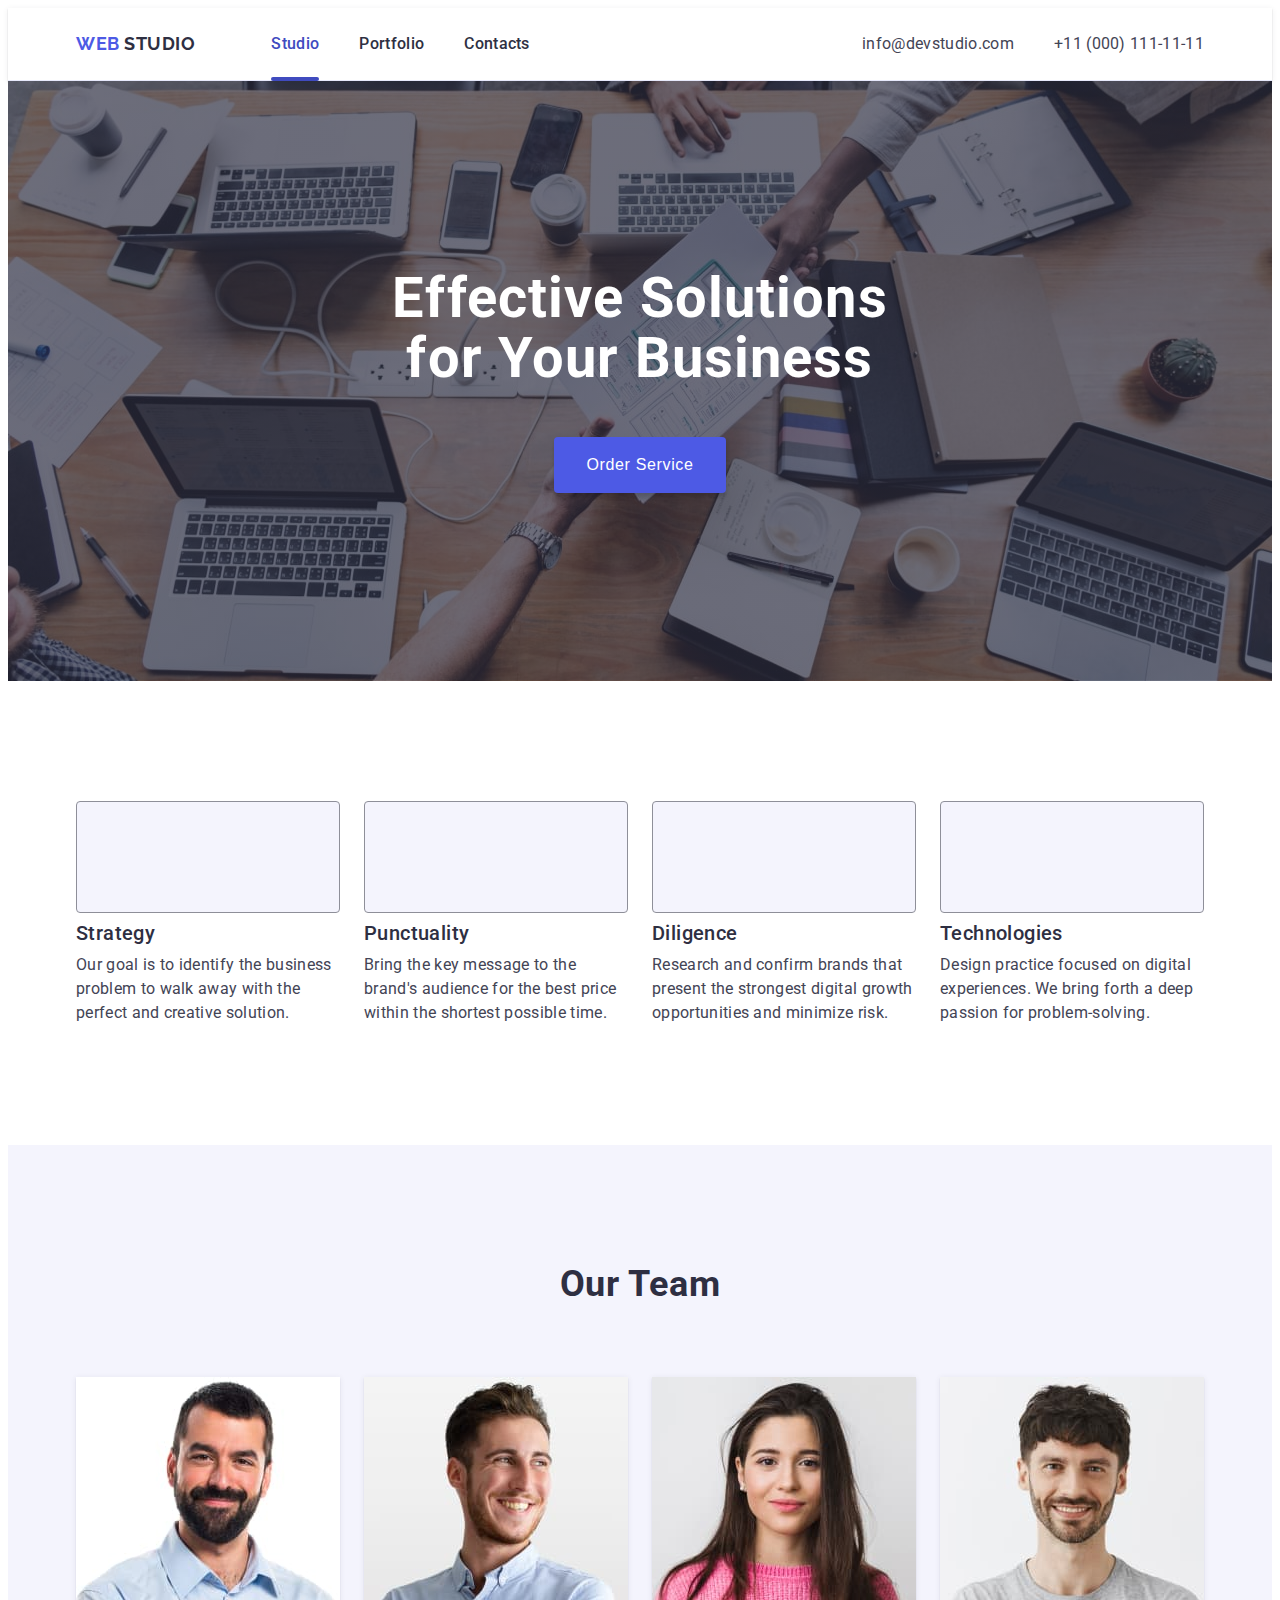
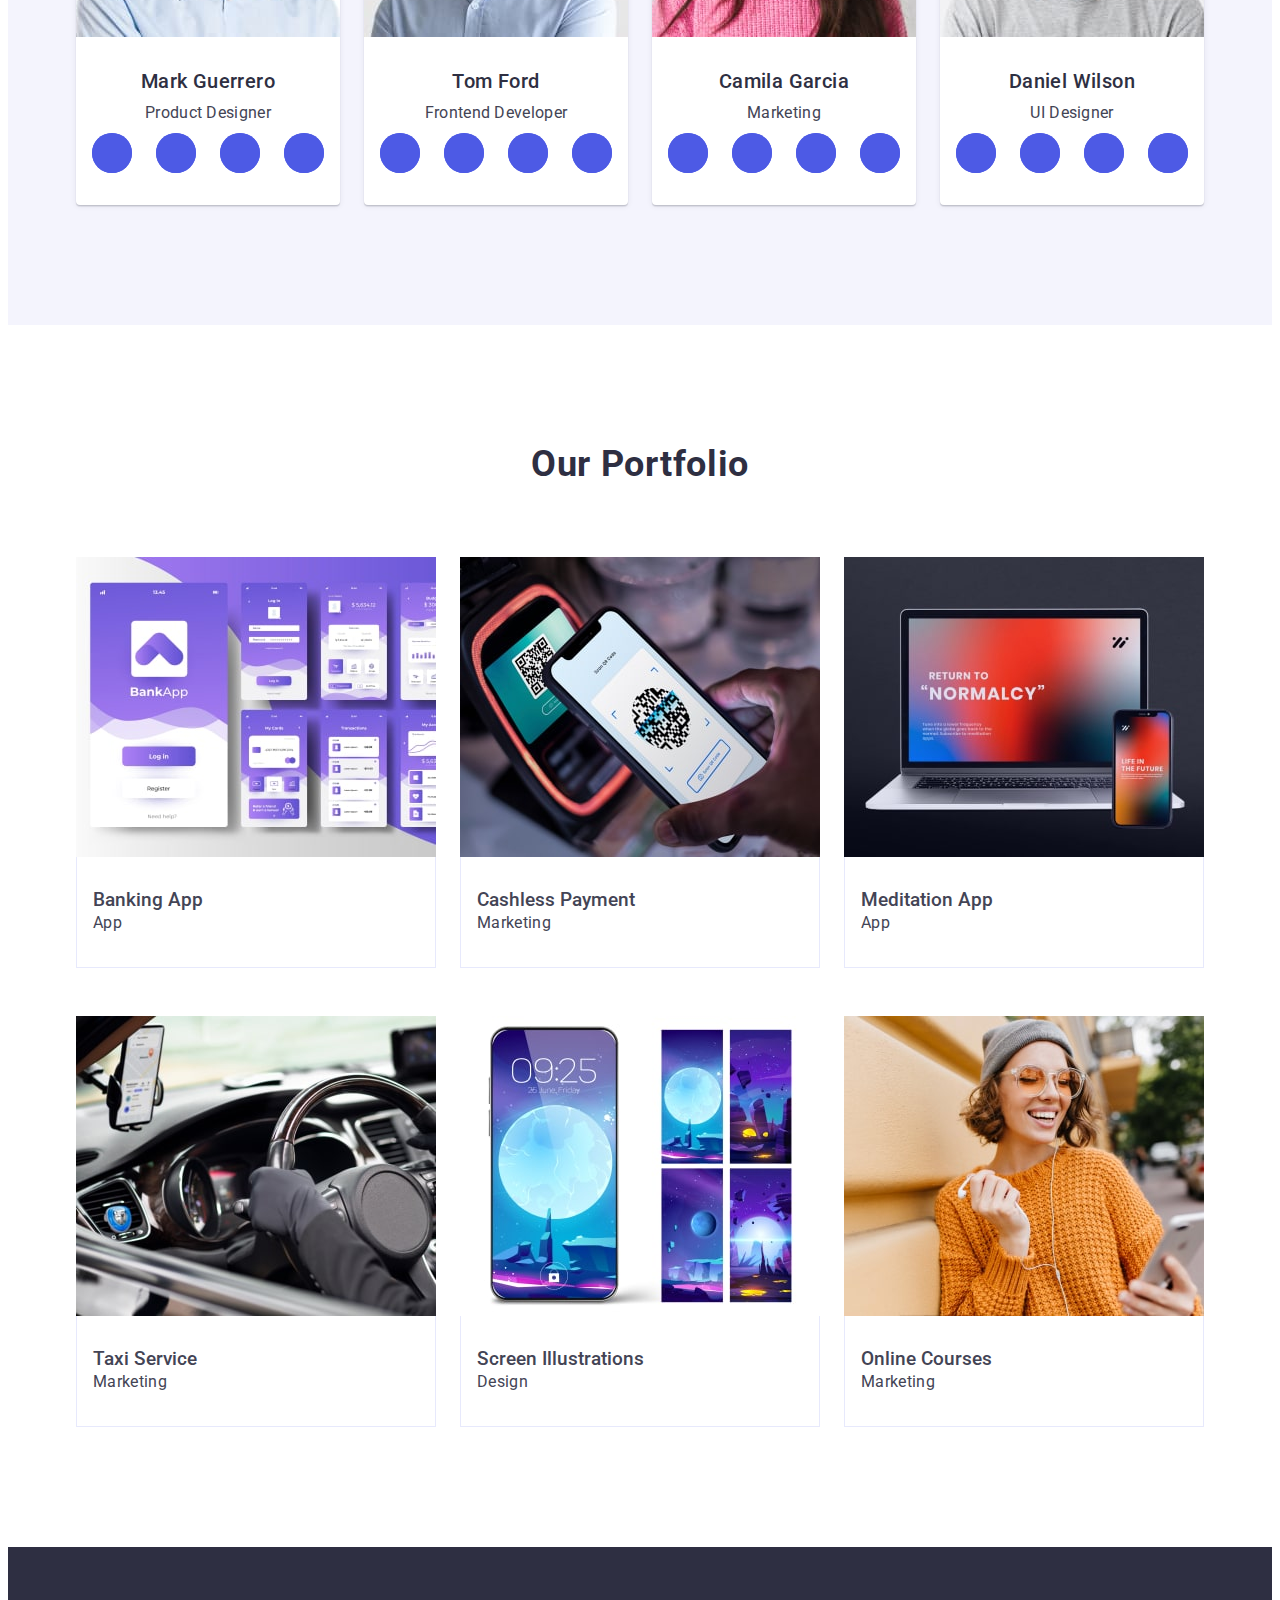
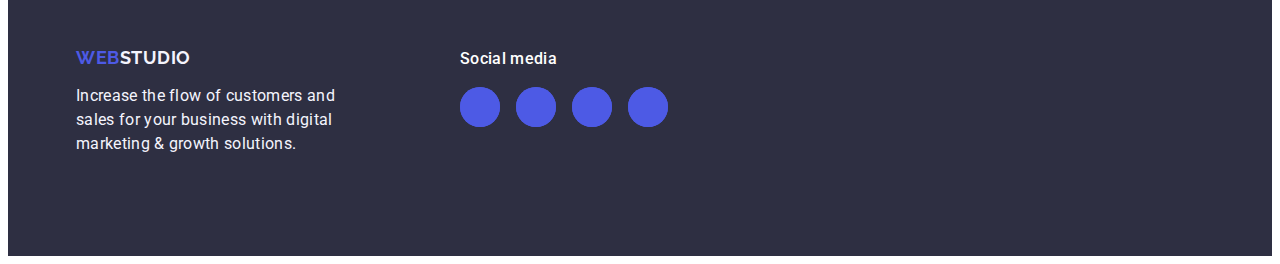
<file: index.html>
<!DOCTYPE html>
<html lang="en">

<head>
    <link rel="preconnect" href="https://fonts.googleapis.com">
    <link rel="preconnect" href="https://fonts.gstatic.com" crossorigin>
    <link href="https://fonts.googleapis.com/css2?family=Raleway:wght@700&family=Roboto:wght@400;500;700&display=swap"
        rel="stylesheet">
    <link rel="stylesheet" href="https://cdnjs.cloudflare.com/ajax/libs/modern-normalize/2.0.0/modern-normalize.min.css"
        integrity="sha512-4xo8blKMVCiXpTaLzQSLSw3KFOVPWhm/TRtuPVc4WG6kUgjH6J03IBuG7JZPkcWMxJ5huwaBpOpnwYElP/m6wg=="
        crossorigin="anonymous" referrerpolicy="no-referrer" />

    <link rel="stylesheet" href="./css/styles.css" />
    <meta charset="UTF-8">
    <meta name="viewport" content="width=device-width, initial-scale=1.0">
    <title>webstudio</title>
</head>
<!-- page start -->

<body>
    <!--header-->
    <header class="header">
        <div class="container header-container">
            <nav class="navigation">
                <a class="web" href="./index.html">Web <span class="web-logo">Studio</span></a>
                <ul class="nav-list">
                    <li class="nav-list-item ">
                        <a href="./index.html" class="nav-item-link studio">Studio</a>
                    </li>
                    <li class="nav-list-item">
                        <a href="" class="nav-item-link">Portfolio</a>
                    </li>
                    <li class="nav-list-item">
                        <a href="" class="nav-item-link">Contacts</a>
                    </li>
                </ul>
            </nav>
            <!--feedback-->
            <address class="address">
                <ul class="address-list">
                    <li class="address-item">
                        <a class="address-link" href="mailto:info@devstudio.com">info@devstudio.com</a>
                    </li>
                    <li class="address-item">
                        <a class="address-link" href="tel:+110001111111">+11 (000) 111-11-11</a>
                    </li>
                </ul>
            </address>
        </div>
    </header>

    <!--main text-->
    <main class="main">
        <section class="effect">
            <div class="container">
                <h1 class="title">Effective Solutions for Your Business</h1>
                <button class="btn" type="button"><span class="btn-text">Order Service</span> </button>
            </div>
        </section>

        <!-----features------->
        <section class="features">
            <div class="container">
                <h2 class="f-main-hidden">features</h2>
                <ul class="f-list">
                    <li class="f-item">
                        <div class="features-images">
                            <svg class="icon" width="64" height="64">
                                <use href="./images/icons.svg#icon-antenna"></use>
                            </svg>
                        </div>
                        <h3 class="f-subtitle">Strategy</h3>
                        <p class="f-text">
                            Our goal is to identify the business
                            problem to walk away with the perfect and creative solution.
                        </p>
                    </li>
                    <li class="f-item">
                        <div class="features-images">
                            <svg class="icon" width="64" height="64">
                                <use href="./images/icons.svg#icon-clock"></use>
                            </svg>
                        </div>
                        <h3 class="f-subtitle">Punctuality</h3>
                        <p class="f-text">
                            Bring the key message to the brand's audience for the best price within the shortest
                            possible
                            time.
                        </p>
                    </li>
                    <li class="f-item">
                        <div class="features-images">
                            <svg class="icon" width="64" height="64">
                                <use href="./images/icons.svg#icon-diagram"></use>
                            </svg>
                        </div>
                        <h3 class="f-subtitle">Diligence</h3>
                        <p class="f-text">
                            Research and confirm brands that present the strongest digital growth opportunities and
                            minimize
                            risk.
                        </p>
                    </li>
                    <li class="f-item">
                        <div class="features-images">
                            <svg class="icon" width="64" height="64">
                                <use href="./images/icons.svg#icon-astronaut"></use>
                            </svg>
                        </div>
                        <h3 class="f-subtitle">Technologies</h3>
                        <p class="f-text">
                            Design practice focused on digital experiences. We bring forth a deep passion for
                            problem-solving.
                        </p>

                    </li>
                </ul>

            </div>

        </section>
        <!-------------------our team------------------->
        <section class="our-team">
            <div class="container">
                <h2 class="t-title">Our Team</h2>
                <ul class="t-list">
                    <li class="t-item">
                        <img src="./images/product-designer.jpg" alt="project designer" width="264" height="260"
                            class="team-image " />
                        <div class="description">
                            <h3 class="team-name">Mark Guerrero</h3>
                            <p class="team-text">Product Designer</p>
                            <ul class="list-link">
                                <li class="list-link-item">
                                    <a href="" class="our-team-link" target="_blank">
                                        <svg class="team-social-media" width="16" height="16">
                                            <use href="./images/icons.svg#icon-instagram">
                                            </use>
                                        </svg>
                                    </a>
                                </li>
                                <li class="list-link-item">
                                    <a href="" class="our-team-link" target="_blank">
                                        <svg class="team-social-media" width="16" height="16">
                                            <use href="./images/icons.svg#icon-twitter">
                                            </use>
                                        </svg>
                                    </a>
                                </li>
                                <li class="list-link-item">
                                    <a href="" class="our-team-link" target="_blank">
                                        <svg class="team-social-media" width="16" height="16">
                                            <use href="./images/icons.svg#icon-facebook"></use>
                                        </svg>
                                    </a>
                                </li>
                                <li class="list-link-item">
                                    <a href="" class="our-team-link" target="_blank">
                                        <svg class="team-social-media" width="16" height="16">
                                            <use href="./images/icons.svg#icon-linkedin"></use>
                                        </svg>
                                    </a>
                                </li>
                            </ul>

                        </div>
                    </li>




                    <li class="t-item">
                        <img src="./images/frontend-developer.jpg" alt="frontend developer" width="264" height="260"
                            class="team-image " />
                        <div class="description">
                            <h3 class="team-name">Tom Ford</h3>
                            <p class="team-text">Frontend Developer</p>
                            <ul class="list-link">
                                <li class="list-link-item">
                                    <a href="" class="our-team-link" target="_blank">
                                        <svg class="team-social-media" width="16" height="16">
                                            <use href="./images/icons.svg#icon-instagram">
                                            </use>
                                        </svg>
                                    </a>
                                </li>
                                <li class="list-link-item">
                                    <a href="" class="our-team-link" target="_blank">
                                        <svg class="team-social-media" width="16" height="16">
                                            <use href="./images/icons.svg#icon-twitter">
                                            </use>
                                        </svg>
                                    </a>
                                </li>
                                <li class="list-link-item">
                                    <a href="" class="our-team-link" target="_blank">
                                        <svg class="team-social-media" width="16" height="16">
                                            <use href="./images/icons.svg#icon-facebook"></use>
                                        </svg>
                                    </a>
                                </li>
                                <li class="list-link-item">
                                    <a href="" class="our-team-link" target="_blank">
                                        <svg class="team-social-media" width="16" height="16">
                                            <use href="./images/icons.svg#icon-linkedin"></use>
                                        </svg>
                                    </a>
                                </li>
                            </ul>

                        </div>
                    </li>
                    <li class="t-item">
                        <img src="./images/marketing.jpg" alt="marketing specialist" width="264" height="260"
                            class="team-image " />
                        <div class="description">
                            <h3 class="team-name">Camila Garcia</h3>
                            <p class="team-text">Marketing</p>

                            <ul class="list-link">
                                <li class="list-link-item">
                                    <a href="" class="our-team-link" target="_blank">
                                        <svg class="team-social-media" width="16" height="16">
                                            <use href="./images/icons.svg#icon-instagram">
                                            </use>
                                        </svg>
                                    </a>
                                </li>
                                <li class="list-link-item">
                                    <a href="" class="our-team-link" target="_blank">
                                        <svg class="team-social-media" width="16" height="16">
                                            <use href="./images/icons.svg#icon-twitter">
                                            </use>
                                        </svg>
                                    </a>
                                </li>
                                <li class="list-link-item">
                                    <a href="" class="our-team-link" target="_blank">
                                        <svg class="team-social-media" width="16" height="16">
                                            <use href="./images/icons.svg#icon-facebook"></use>
                                        </svg>
                                    </a>
                                </li>
                                <li class="list-link-item">
                                    <a href="" class="our-team-link" target="_blank">
                                        <svg class="team-social-media" width="16" height="16">
                                            <use href="./images/icons.svg#icon-linkedin"></use>
                                        </svg>
                                    </a>
                                </li>
                            </ul>

                        </div>
                    </li>
                    <li class="t-item">
                        <img src="./images/ui-designer.jpg" alt="ui designer" width="264" height="260"
                            class="team-image " />
                        <div class="description">
                            <h3 class="team-name">Daniel Wilson</h3>
                            <p class="team-text">UI Designer</p>

                            <ul class="list-link">
                                <li class="list-link-item">
                                    <a href="" class="our-team-link" target="_blank">
                                        <svg class="team-social-media" width="16" height="16">
                                            <use href="./images/icons.svg#icon-instagram">
                                            </use>
                                        </svg>
                                    </a>
                                </li>
                                <li class="list-link-item">
                                    <a href="" class="our-team-link" target="_blank">
                                        <svg class="team-social-media" width="16" height="16">
                                            <use href="./images/icons.svg#icon-twitter">
                                            </use>
                                        </svg>
                                    </a>
                                </li>
                                <li class="list-link-item">
                                    <a href="" class="our-team-link" target="_blank">
                                        <svg class="team-social-media" width="16" height="16">
                                            <use href="./images/icons.svg#icon-facebook"></use>
                                        </svg>
                                    </a>
                                </li>
                                <li class="list-link-item">
                                    <a href="" class="our-team-link" target="_blank">
                                        <svg class="team-social-media" width="16" height="16">
                                            <use href="./images/icons.svg#icon-linkedin"></use>
                                        </svg>
                                    </a>
                                </li>
                            </ul>

                        </div>
                    </li>
                </ul>

            </div>
        </section>
        <!-------------our portfolio--------------------->
        <section class="portfolio">
            <div class="container">
                <h2 class="portfolio-name">Our Portfolio</h2>
                <ul class="oprtfolio-list">
                    <li class="oppoturnity">
                        <div class="opportunity-wrap-text">
                            <img src="./images/bank-app-min.jpg" alt="Banking App" width="360" height="300"
                                class="portfolio-image">
                            <p class="wrap-text">14 Stylish and User-Friendly App Design Concepts · Task Manager App ·
                                Calorie Tracker App · Exotic Fruit Ecommerce App ·
                                Cloud Storage App
                            </p>
                        </div>
                        <div class="opportunity-text">
                            <h3 class="port-name">Banking App</h3>
                            <p class="port-text">App</p>
                        </div>

                    </li>
                    <li class="oppoturnity">
                        <div class="opportunity-wrap-text">
                            <img src="./images/img-min.jpg" alt="Contactless payment" width="360" height="300"
                                class="portfolio-image">

                            <p class="wrap-text">14 Stylish and User-Friendly App Design Concepts · Task Manager App ·
                                Calorie Tracker App · Exotic Fruit Ecommerce App ·
                                Cloud Storage App
                            </p>
                        </div>
                        <div class="opportunity-text">
                            <h3 class="port-name">Cashless Payment</h3>
                            <p class="port-text">Marketing</p>
                        </div>



                    </li>
                    <li class="oppoturnity">
                        <div class="opportunity-wrap-text">
                            <img src="./images/pc-app-min.jpg" alt="PC app" width="360" height="300"
                                class="portfolio-image">
                            <p class="wrap-text">14 Stylish and User-Friendly App Design Concepts · Task Manager App ·
                                Calorie Tracker App · Exotic Fruit Ecommerce App ·
                                Cloud Storage App
                            </p>
                        </div>
                        <div class="opportunity-text">
                            <h3 class="port-name">Meditation App</h3>
                            <p class="port-text">App</p>
                        </div>

                    </li>
                    <li class="oppoturnity">
                        <div class="opportunity-wrap-text">
                            <img src="./images/taxi-min.jpg" alt="taxi" width="360" height="300"
                                class="portfolio-image">
                            <p class="wrap-text">14 Stylish and User-Friendly App Design Concepts · Task Manager App ·
                                Calorie Tracker App · Exotic Fruit Ecommerce App ·
                                Cloud Storage App
                            </p>
                        </div>
                        <div class="opportunity-text">
                            <h3 class="port-name">Taxi Service</h3>
                            <p class="port-text">Marketing</p>
                        </div>
                    </li>
                    <li class="oppoturnity">
                        <div class="opportunity-wrap-text">
                            <img src="./images/screen-ill-min.jpg" alt="illustration " width="360" height="300"
                                class="portfolio-image">
                            <p class="wrap-text">14 Stylish and User-Friendly App Design Concepts · Task Manager App ·
                                Calorie Tracker App · Exotic Fruit Ecommerce App ·
                                Cloud Storage App
                            </p>
                        </div>
                        <div class="opportunity-text">
                            <h3 class="port-name">Screen Illustrations</h3>
                            <p class="port-text">Design</p>
                        </div>
                    </li>
                    <li class="oppoturnity">
                        <div class="opportunity-wrap-text">
                            <img src="./images/online-courses-min.jpg" alt="online education" width="360" height="300"
                                class="portfolio-image">
                            <p class="wrap-text">14 Stylish and User-Friendly App Design Concepts · Task Manager App ·
                                Calorie Tracker App · Exotic Fruit Ecommerce App ·
                                Cloud Storage App
                            </p>
                        </div>
                        <div class="opportunity-text">
                            <h3 class="port-name">Online Courses</h3>
                            <p class="port-text">Marketing</p>
                        </div>
                    </li>
                </ul>

            </div>
        </section>
    </main>
    <!-- footer----- -->
    <footer class="footer-effect">
        <div class="container footer-container ">
            <div class="footer">
                <a class="web-footer" href="./index.html">Web<span class="logo-footer">Studio</span></a>
                <p class="footer-text">
                    Increase the flow of customers and sales for your business with digital marketing & growth
                    solutions.
                </p>
            </div>
            <div class="footer-link">
                <p class="footer-list-text">Social media</p>

                <ul class="footer-list-link">
                    <li class="footer-item-link">
                        <a href="" target="_blank" class="footer-link-link">
                            <svg class="footer-social-media" width="24" height="24">
                                <use href="./images/icons.svg#icon-instagram"></use>
                            </svg>
                        </a>
                    </li>
                    <li class="footer-item-link">
                        <a href="" target="_blank" class="footer-link-link">
                            <svg class="footer-social-media" width="24" height="24">
                                <use href="./images/icons.svg#icon-twitter"></use>
                            </svg>
                        </a>
                    </li>
                    <li class="footer-item-link">
                        <a href="" target="_blank" class="footer-link-link">
                            <svg class="footer-social-media" width="24" height="24">
                                <use href="./images/icons.svg#icon-facebook"></use>
                            </svg>
                        </a>
                    </li>
                    <li class="footer-item-link">
                        <a href="" target="_blank" class="footer-link-link">
                            <svg class="footer-social-media" width="24" height="24">
                                <use href="./images/icons.svg#icon-linkedin"></use>
                            </svg>
                        </a>
                    </li>
                </ul>
            </div>
        </div>

    </footer>
</body>

</html>
</file>
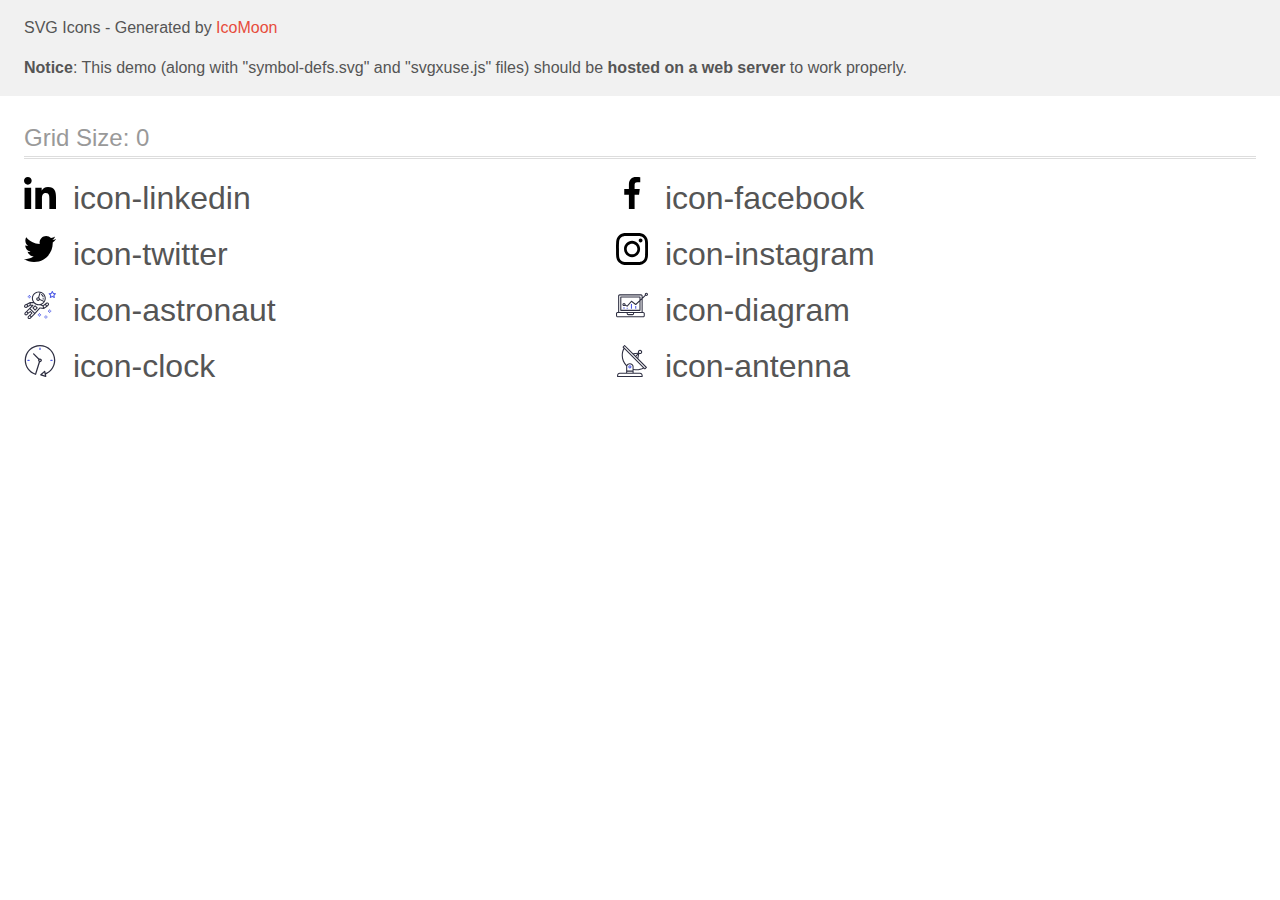
<file: images/icons-svg/demo-external-svg.html>
<!doctype html>
<html>
<head>
    <title>IcoMoon - SVG Icons</title>
    <meta charset="utf-8">
    <meta name="viewport" content="width=device-width, initial-scale=1">
    <link rel="stylesheet" href="demo-files/demo.css">
    <link rel="stylesheet" href="style.css">
</head>
<body>
<header class="bgc1 clearfix">
<div class="mhl">
    <p>SVG Icons - Generated by <a href="https://icomoon.io/app">IcoMoon</a></p><p><strong>Notice</strong>: This demo (along with "symbol-defs.svg" and "svgxuse.js" files) should be <b>hosted on a web server</b> to work properly.</p>
</div>
</header>
    <div class="clearfix mhl ptl">
        <h1 class="mvm mtn fgc1">Grid Size: 0</h1>
        <div class="glyph fs1">
            <div class="clearfix pbs">
                <svg class="icon icon-linkedin"><use xlink:href="symbol-defs.svg#icon-linkedin"></use></svg><span class="name"> icon-linkedin</span>
            </div>
        </div>
        <div class="glyph fs1">
            <div class="clearfix pbs">
                <svg class="icon icon-facebook"><use xlink:href="symbol-defs.svg#icon-facebook"></use></svg><span class="name"> icon-facebook</span>
            </div>
        </div>
        <div class="glyph fs1">
            <div class="clearfix pbs">
                <svg class="icon icon-twitter"><use xlink:href="symbol-defs.svg#icon-twitter"></use></svg><span class="name"> icon-twitter</span>
            </div>
        </div>
        <div class="glyph fs1">
            <div class="clearfix pbs">
                <svg class="icon icon-instagram"><use xlink:href="symbol-defs.svg#icon-instagram"></use></svg><span class="name"> icon-instagram</span>
            </div>
        </div>
        <div class="glyph fs1">
            <div class="clearfix pbs">
                <svg class="icon icon-astronaut"><use xlink:href="symbol-defs.svg#icon-astronaut"></use></svg><span class="name"> icon-astronaut</span>
            </div>
        </div>
        <div class="glyph fs1">
            <div class="clearfix pbs">
                <svg class="icon icon-diagram"><use xlink:href="symbol-defs.svg#icon-diagram"></use></svg><span class="name"> icon-diagram</span>
            </div>
        </div>
        <div class="glyph fs1">
            <div class="clearfix pbs">
                <svg class="icon icon-clock"><use xlink:href="symbol-defs.svg#icon-clock"></use></svg><span class="name"> icon-clock</span>
            </div>
        </div>
        <div class="glyph fs1">
            <div class="clearfix pbs">
                <svg class="icon icon-antenna"><use xlink:href="symbol-defs.svg#icon-antenna"></use></svg><span class="name"> icon-antenna</span>
            </div>
        </div>
  </div>
<script defer src="svgxuse.js"></script>
</body>
</html>
</file>
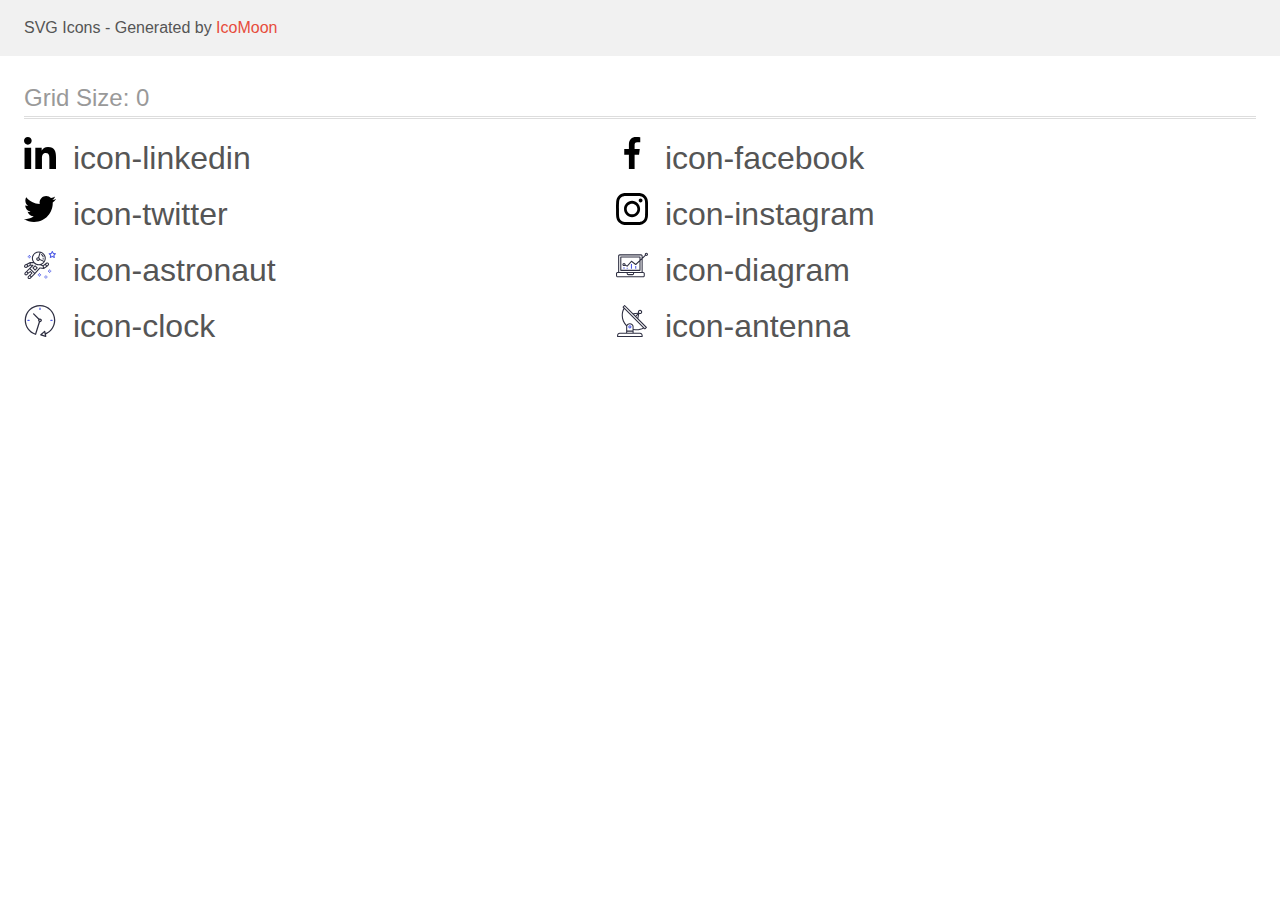
<file: images/icons-svg/demo.html>
<!doctype html>
<html>
<head>
    <title>IcoMoon - SVG Icons</title>
    <meta charset="utf-8">
    <meta name="viewport" content="width=device-width, initial-scale=1">
    <link rel="stylesheet" href="demo-files/demo.css">
    <link rel="stylesheet" href="style.css">
</head>
<body>
<svg aria-hidden="true" style="position: absolute; width: 0; height: 0; overflow: hidden;" version="1.1" xmlns="http://www.w3.org/2000/svg" xmlns:xlink="http://www.w3.org/1999/xlink">
<defs>
<symbol id="icon-linkedin" viewBox="0 0 32 32">
<path d="M31.992 32h0.008v-11.74c0-5.74-1.236-10.164-7.948-10.164-3.226 0-5.392 1.772-6.276 3.45h-0.094v-2.912h-6.362v21.366h6.628v-10.58c0-2.786 0.528-5.48 3.976-5.48 3.4 0 3.45 3.18 3.45 5.66v10.4h6.62zM0.528 10.636h6.634v21.364h-6.634v-21.364zM3.842 0c-2.12 0-3.842 1.72-3.842 3.84s1.72 3.88 3.842 3.88 3.844-1.76 3.844-3.88c-0.002-2.118-1.726-3.84-3.846-3.84z"></path>
</symbol>
<symbol id="icon-facebook" viewBox="0 0 32 32">
<path d="M21.33 5.314h2.92v-5.088c-1.238-0.144-2.672-0.226-4.125-0.226-0.046 0-0.092 0-0.138 0l0.007-0c-4.212 0-7.094 2.65-7.094 7.52v4.48h-4.65v5.688h4.648v14.312h5.698v-14.31h4.46l0.708-5.69h-5.17v-3.92c0.002-1.644 0.444-2.768 2.736-2.768z"></path>
</symbol>
<symbol id="icon-twitter" viewBox="0 0 32 32">
<path d="M32 6.078c-1.1 0.494-2.376 0.858-3.712 1.029l-0.068 0.007c1.36-0.817 2.381-2.078 2.873-3.58l0.013-0.046c-1.197 0.723-2.591 1.274-4.076 1.574l-0.084 0.014c-1.2-1.279-2.901-2.076-4.788-2.076-3.623 0-6.56 2.937-6.56 6.56v0c0 0.52 0.044 1.020 0.152 1.496-5.468-0.276-10.278-2.878-13.495-6.828l-0.027-0.034c-0.563 0.949-0.895 2.091-0.895 3.311 0 2.264 1.145 4.261 2.888 5.442l0.023 0.015c-1.092-0.030-2.109-0.325-2.997-0.823l0.033 0.017v0.072c0.004 3.164 2.237 5.806 5.213 6.438l0.043 0.008c-0.501 0.137-1.075 0.216-1.669 0.216-0.018 0-0.036-0-0.054-0l0.003 0c-0.031 0.001-0.067 0.001-0.103 0.001-0.403 0-0.796-0.041-1.176-0.119l0.037 0.006c0.873 2.624 3.273 4.496 6.121 4.57l0.009 0c-2.214 1.744-5.044 2.798-8.12 2.798-0.005 0-0.010 0-0.015 0h0.001c-0.538 0-1.054-0.024-1.57-0.090 2.826 1.846 6.287 2.944 10.004 2.944 0.021 0 0.042-0 0.063-0h-0.003c12.072 0 18.672-10 18.672-18.668 0-0.29-0.010-0.57-0.024-0.848 1.299-0.937 2.391-2.066 3.258-3.359l0.030-0.047z"></path>
</symbol>
<symbol id="icon-instagram" viewBox="0 0 32 32">
<path d="M31.968 9.408c-0.074-1.7-0.35-2.87-0.744-3.882-0.424-1.111-1.053-2.058-1.849-2.837l-0.001-0.001c-0.78-0.792-1.724-1.419-2.778-1.826l-0.054-0.018c-1.020-0.394-2.18-0.67-3.88-0.744-1.716-0.080-2.262-0.1-6.602-0.1-4.346 0-4.89 0.020-6.596 0.094-1.7 0.074-2.868 0.35-3.88 0.744-1.112 0.424-2.060 1.053-2.839 1.849l-0.001 0.001c-0.792 0.78-1.419 1.724-1.826 2.778l-0.018 0.054c-0.394 1.020-0.668 2.18-0.744 3.88-0.080 1.714-0.1 2.26-0.1 6.602 0 4.346 0.020 4.89 0.094 6.596 0.074 1.7 0.35 2.87 0.744 3.882 0.406 1.076 1.038 2.038 1.85 2.84 0.8 0.81 1.77 1.442 2.832 1.842 1.020 0.394 2.18 0.67 3.882 0.744 1.706 0.076 2.25 0.094 6.596 0.094 4.344 0 4.888-0.020 6.594-0.094 1.7-0.074 2.87-0.35 3.882-0.744 2.156-0.85 3.832-2.524 4.663-4.625l0.019-0.055c0.394-1.020 0.67-2.184 0.744-3.884 0.076-1.706 0.094-2.25 0.094-6.594 0-4.346-0.006-4.89-0.080-6.596zM29.088 22.472c-0.070 1.564-0.332 2.408-0.552 2.97-0.551 1.4-1.638 2.488-3.002 3.027l-0.036 0.013c-0.562 0.218-1.412 0.48-2.968 0.548-1.688 0.076-2.194 0.094-6.464 0.094s-4.782-0.020-6.464-0.094c-1.564-0.068-2.408-0.33-2.97-0.55-0.721-0.269-1.335-0.676-1.837-1.193l-0.001-0.001c-0.517-0.504-0.923-1.118-1.183-1.804l-0.011-0.034c-0.22-0.562-0.48-1.412-0.55-2.968-0.074-1.688-0.094-2.196-0.094-6.464 0-4.27 0.020-4.782 0.094-6.464 0.070-1.564 0.332-2.406 0.55-2.97 0.256-0.694 0.664-1.324 1.2-1.838 0.52-0.53 1.144-0.938 1.84-1.194 0.56-0.22 1.412-0.48 2.968-0.55 1.688-0.074 2.194-0.094 6.464-0.094 4.276 0 4.78 0.020 6.464 0.094 1.562 0.070 2.406 0.332 2.968 0.55 0.694 0.256 1.326 0.664 1.84 1.194 0.53 0.52 0.936 1.144 1.192 1.84 0.22 0.56 0.482 1.412 0.55 2.968 0.076 1.688 0.094 2.194 0.094 6.464s-0.018 4.77-0.092 6.458z"></path>
<path d="M16.060 7.782c-4.462 0.102-8.041 3.743-8.041 8.22s3.578 8.118 8.031 8.22l0.009 0c4.462-0.102 8.041-3.743 8.041-8.22s-3.578-8.118-8.031-8.22l-0.009-0zM16.060 21.336c-2.946 0-5.334-2.388-5.334-5.334s2.388-5.334 5.334-5.334v0c2.946 0 5.334 2.388 5.334 5.334s-2.388 5.334-5.334 5.334v0zM26.524 7.458c0 1.060-0.86 1.92-1.92 1.92s-1.92-0.86-1.92-1.92v0c0-1.060 0.86-1.92 1.92-1.92s1.92 0.86 1.92 1.92v0z"></path>
</symbol>
<symbol id="icon-astronaut" viewBox="0 0 32 32">
<path fill="#4d5ae5" style="fill: var(--color1, #4d5ae5)" d="M31.974 4.524c-0.064-0.191-0.227-0.332-0.427-0.362l-0.003-0-1.911-0.278-0.855-1.731c-0.179-0.365-0.776-0.365-0.956 0l-0.855 1.731-1.91 0.278c-0.26 0.038-0.457 0.26-0.457 0.528 0 0.15 0.062 0.285 0.161 0.382l0 0 1.383 1.348-0.326 1.903c-0.034 0.2 0.048 0.402 0.212 0.521 0.166 0.12 0.383 0.136 0.562 0.040l1.709-0.899 1.709 0.899c0.072 0.038 0.157 0.060 0.247 0.060 0.295 0 0.534-0.239 0.534-0.534 0-0.031-0.003-0.062-0.008-0.092l0 0.003-0.326-1.903 1.383-1.348c0.099-0.097 0.161-0.233 0.161-0.382 0-0.059-0.009-0.115-0.027-0.168l0.001 0.004zM29.511 5.851c-0.125 0.122-0.183 0.299-0.153 0.472l0.191 1.114-1-0.526c-0.072-0.039-0.158-0.062-0.248-0.062s-0.177 0.023-0.251 0.063l0.003-0.001-1 0.526 0.191-1.114c0.005-0.027 0.008-0.058 0.008-0.090 0-0.15-0.062-0.285-0.161-0.382l-0-0-0.81-0.79 1.119-0.162c0.174-0.025 0.324-0.135 0.401-0.292l0.5-1.013 0.501 1.013c0.078 0.157 0.228 0.267 0.402 0.292l1.119 0.162-0.809 0.79zM26.134 20.522h-1.067v1.067h1.067v-1.067zM26.134 22.655h-1.067v1.067h1.067v-1.067z"></path>
<path fill="#4d5ae5" style="fill: var(--color1, #4d5ae5)" d="M27.2 21.589h-1.067v1.067h1.067v-1.067zM25.067 21.589h-1.067v1.067h1.067v-1.067zM22.4 26.389h-1.067v1.067h1.067v-1.067zM22.4 28.523h-1.067v1.067h1.067v-1.067zM23.467 27.456h-1.067v1.067h1.067v-1.067z"></path>
<path fill="#4d5ae5" style="fill: var(--color1, #4d5ae5)" d="M21.334 27.456h-1.067v1.067h1.067v-1.067zM16 24.256h-1.066v1.067h1.066v-1.067zM16 26.389h-1.066v1.067h1.066v-1.067zM17.067 25.323h-1.067v1.067h1.067v-1.067zM14.934 25.323h-1.067v1.067h1.067v-1.067zM5.867 6.122h-1.066v1.066h1.066v-1.066zM5.867 8.255h-1.066v1.067h1.066v-1.066zM6.933 7.189h-1.066v1.067h1.066v-1.067zM4.8 7.189h-1.067v1.067h1.067v-1.067z"></path>
<path fill="#2e2f42" style="fill: var(--color2, #2e2f42)" d="M24.715 14.159c-0.28-0.377-0.699-0.636-1.179-0.704l-0.009-0.001c-0.076-0.012-0.164-0.018-0.254-0.018-0.411 0-0.789 0.139-1.090 0.374l0.004-0.003-1.252 0.96-1.898 1.417-1.358-0.541c2.421-1.086 4.114-3.508 4.114-6.32 0-3.823-3.122-6.933-6.961-6.933s-6.962 3.11-6.962 6.933c0 1.386 0.414 2.674 1.12 3.758l-2.769-0.024c-0.008 0-0.015 0.005-0.024 0.005-0.056 0.002-0.109 0.013-0.159 0.032l0.004-0.001c-0.013 0.005-0.026 0.008-0.038 0.014-0.006 0.002-0.013 0.003-0.019 0.007l-3.234 1.597-1.893 0.911c-0.024 0.011-0.045 0.023-0.064 0.036l0.001-0.001c-0.482 0.324-0.794 0.866-0.794 1.482 0 0.297 0.073 0.576 0.201 0.822l-0.005-0.010c0.22 0.429 0.595 0.745 1.056 0.89 0.161 0.053 0.345 0.083 0.537 0.083 0.308 0 0.598-0.078 0.851-0.216l-0.009 0.005 1.388-0.738 2.264-1.169 1.357-0.008-5.442 5.415c0 0.001-0.001 0.001-0.002 0.002l-1.339 1.333c-0.303 0.299-0.49 0.714-0.49 1.173 0 0.002 0 0.003 0 0.005v-0c0 0.445 0.173 0.863 0.49 1.178 0.325 0.323 0.752 0.485 1.179 0.485s0.855-0.162 1.18-0.485l1.314-1.308 1.741-1.3 0.901 0.897-3.102 3.088c-0.303 0.299-0.49 0.714-0.49 1.173 0 0.002 0 0.003 0 0.005v-0c0 0.445 0.174 0.863 0.49 1.179 0.325 0.323 0.752 0.485 1.18 0.485s0.855-0.162 1.18-0.485l3.482-3.466c0-0.001 0-0.002 0.001-0.002l1.010-1-0.004-0.003c0.007-0.006 0.015-0.009 0.022-0.015l5.166-5.658 3.471 0.494c0.020 0.003 0.044 0.004 0.068 0.004 0.070 0 0.137-0.014 0.198-0.039l-0.004 0.001c0.017-0.006 0.033-0.015 0.050-0.023 0.019-0.009 0.039-0.015 0.057-0.027l3.213-2.134c0.012-0.008 0.018-0.020 0.029-0.029 0.012-0.010 0.029-0.014 0.040-0.025l1.272-1.192c0.347-0.326 0.564-0.787 0.564-1.299 0-0.4-0.132-0.77-0.355-1.067l0.003 0.005zM2.13 17.77c-0.173 0.093-0.37 0.111-0.558 0.052-0.295-0.093-0.505-0.364-0.505-0.683 0-0.236 0.114-0.445 0.29-0.575l0.002-0.001 1.314-0.632 0.316 0.925 0.133 0.388-0.993 0.527zM5.628 15.943l-1.548 0.8-0.255-0.747-0.183-0.537 2.026-1-0.040 1.483zM20.727 9.322c0 0.918-0.219 1.785-0.599 2.559l-4.181-1.899c-0.043-0.575-0.342-1.073-0.782-1.384l-0.006-0.004 1.464-4.86c2.378 0.755 4.105 2.974 4.105 5.587zM8.938 9.322c0-3.235 2.644-5.867 5.894-5.867 0.253 0 0.5 0.022 0.745 0.053l-1.432 4.753c-0.019 0-0.037-0.005-0.057-0.005-0 0-0.001 0-0.001 0-1.032 0-1.869 0.835-1.871 1.866v0c0.003 1.031 0.84 1.867 1.871 1.867 0 0 0.001 0 0.001 0h-0c0.694 0 1.294-0.383 1.618-0.944l3.863 1.755c-1.075 1.447-2.795 2.39-4.736 2.39-3.25 0-5.895-2.633-5.895-5.867zM14.895 10.122c0 0.441-0.362 0.8-0.806 0.8-0.001 0-0.001 0-0.002 0-0.443 0-0.802-0.358-0.804-0.8v-0c0-0.441 0.361-0.8 0.806-0.8s0.806 0.359 0.806 0.8zM2.465 25.146c-0.11 0.108-0.261 0.175-0.428 0.175s-0.317-0.067-0.427-0.175l0 0c-0.109-0.108-0.176-0.257-0.176-0.422s0.067-0.315 0.176-0.422l0-0 0.962-0.959 0.851 0.848-0.958 0.955zM5.678 28.88c-0.11 0.109-0.261 0.176-0.428 0.176s-0.317-0.067-0.427-0.175l0 0c-0.109-0.108-0.176-0.257-0.176-0.422s0.067-0.315 0.176-0.422l0-0 0.963-0.959 0.852 0.848-0.96 0.955zM9.161 25.411l-0.002 0.001-1.765 1.76-0.851-0.848 1.763-1.756s0.001 0 0.002-0.001c0.040-0.040 0.065-0.088 0.090-0.135 0.007-0.014 0.020-0.026 0.026-0.040 0.017-0.041 0.019-0.085 0.025-0.129 0.004-0.024 0.014-0.047 0.014-0.073 0-0.035-0.012-0.070-0.020-0.105-0.007-0.032-0.007-0.065-0.018-0.096-0.020-0.050-0.055-0.095-0.091-0.137-0.010-0.012-0.014-0.027-0.025-0.038h-0.001l-0.001-0.002-1.607-1.6c-0.017-0.017-0.039-0.024-0.058-0.038-0.025-0.021-0.054-0.040-0.084-0.056l-0.003-0.001c-0.027-0.013-0.058-0.024-0.090-0.032l-0.003-0.001c-0.030-0.009-0.065-0.017-0.101-0.020l-0.002-0c-0.006-0-0.013-0-0.020-0-0.026 0-0.052 0.002-0.077 0.006l0.003-0c-0.039 0.004-0.074 0.011-0.108 0.021l0.004-0.001c-0.036 0.013-0.067 0.028-0.096 0.046l0.002-0.001c-0.020 0.011-0.043 0.015-0.061 0.029l-1.774 1.324-0.901-0.897 2.399-2.386 4.36 4.289-0.927 0.919zM15.979 18.394c-0.015-0.002-0.030 0.004-0.045 0.003-0.008-0-0.017-0.001-0.026-0.001-0.031 0-0.062 0.003-0.092 0.008l0.003-0c-0.030 0.005-0.059 0.011-0.088 0.021-0.037 0.013-0.069 0.029-0.098 0.048l0.002-0.001c-0.030 0.018-0.057 0.038-0.083 0.061-0.013 0.011-0.028 0.017-0.040 0.029l-4.698 5.146-4.328-4.257 2.833-2.818c0.096-0.097 0.156-0.23 0.156-0.377 0-0.295-0.239-0.534-0.534-0.534-0 0-0.001 0-0.001 0h0l-2.219 0.013 0.027-1.607 3.104 0.027c1.264 1.297 3.027 2.101 4.978 2.101 0.001 0 0.002 0 0.003 0h-0c0.438 0 0.864-0.045 1.279-0.122 0.040 0.032 0.079 0.064 0.13 0.085l2.41 0.96 0.331 1.643-3.003-0.427zM20.020 18.573l-0.314-1.558 1.447-1.080 0.947 1.257-2.080 1.381zM23.774 15.742l-0.838 0.785-0.931-1.236 0.831-0.637c0.155-0.12 0.351-0.168 0.543-0.143 0.194 0.027 0.364 0.128 0.48 0.284 0.217 0.292 0.18 0.699-0.085 0.947z"></path>
<path fill="#2e2f42" style="fill: var(--color2, #2e2f42)" d="M13.602 18.544l-2.143-2.134c-0.096-0.096-0.229-0.155-0.376-0.155s-0.28 0.059-0.376 0.155l-2.143 2.134c-0.097 0.097-0.156 0.231-0.156 0.378s0.060 0.281 0.156 0.378l-0-0 2.143 2.133c0.096 0.096 0.229 0.155 0.376 0.155s0.28-0.059 0.376-0.155l2.143-2.133c0.097-0.097 0.157-0.23 0.157-0.378s-0.060-0.282-0.157-0.378l-0-0zM11.083 20.303l-1.386-1.381 1.386-1.381 1.387 1.381-1.387 1.381zM17.164 5.071l-0.258 1.035c0.071 0.018 1.738 0.452 1.738 2.149h1.067c0-2.017-1.666-2.966-2.546-3.185zM19.711 9.322h-1.067v1.067h1.067v-1.067z"></path>
</symbol>
<symbol id="icon-diagram" viewBox="0 0 32 32">
<path fill="#4d5ae5" style="fill: var(--color1, #4d5ae5)" d="M14.925 14.965h1.066v4.797h-1.066v-4.797zM19.19 17.097h1.066v2.665h-1.066v-2.665zM10.661 18.696h1.066v1.066h-1.066v-1.066zM7.463 18.163h1.066v1.599h-1.066v-1.599z"></path>
<path fill="#2e2f42" style="fill: var(--color2, #2e2f42)" d="M1.599 28.291h25.587c0 0 0 0 0 0 0.883 0 1.599-0.716 1.599-1.599v0-2.133c0-0.883-0.716-1.599-1.599-1.599-0 0-0 0-0.001 0h-0.533v-13.293l3.028-2.868c0.207 0.105 0.452 0.166 0.711 0.166 0.888 0 1.608-0.72 1.608-1.608s-0.72-1.608-1.608-1.608c-0.888 0-1.608 0.72-1.608 1.608 0 0.247 0.055 0.48 0.155 0.689l-0.004-0.010-2.282 2.163v-1.23c0-0.883-0.716-1.599-1.599-1.599v0h-21.322c-0 0-0 0-0.001 0-0.883 0-1.599 0.716-1.599 1.599 0 0 0 0 0 0.001v-0 15.991h-0.533c-0.883 0-1.599 0.716-1.599 1.599 0 0 0 0 0 0.001v-0 2.133c0 0.883 0.716 1.599 1.599 1.599v0zM30.384 4.837c0.294 0 0.533 0.239 0.533 0.533s-0.239 0.533-0.533 0.533v0c-0.294 0-0.533-0.239-0.533-0.533s0.239-0.533 0.533-0.533v0zM3.199 6.969c0-0.295 0.239-0.534 0.533-0.534h21.322c0.294 0 0.533 0.239 0.533 0.534v2.238l-1.066 1.013v-2.185c0-0.295-0.238-0.533-0.533-0.533h-19.19c-0.295 0-0.533 0.239-0.533 0.533v13.326c0 0.295 0.239 0.534 0.533 0.534h19.19c0.294 0 0.533-0.239 0.533-0.534v-9.674l1.066-1.010v12.283h-22.388v-15.991zM7.996 13.899c-0.001 0-0.003 0-0.005 0-0.883 0-1.599 0.716-1.599 1.599s0.716 1.599 1.599 1.599c0.432 0 0.824-0.171 1.112-0.45l-0 0 1.853 0.93c0.215 0.108 0.476 0.057 0.636-0.123l3.938-4.431 3.872 2.902c0.208 0.156 0.498 0.139 0.686-0.040l3.365-3.188v8.131h-18.123v-12.26h18.124v2.66l-3.772 3.572-3.905-2.928c-0.088-0.066-0.199-0.106-0.319-0.106-0.158 0-0.3 0.069-0.398 0.178l-0 0.001-3.993 4.493-1.493-0.746c0.011-0.064 0.018-0.129 0.021-0.194-0-0.883-0.716-1.599-1.599-1.599h-0zM8.529 15.498c0 0.294-0.239 0.533-0.533 0.533s-0.533-0.239-0.533-0.533v0c0-0.294 0.239-0.533 0.533-0.533s0.533 0.239 0.533 0.533v0zM11.727 24.026h5.331v0.533c0 0.294-0.238 0.533-0.533 0.533h-4.264c-0.294 0-0.533-0.239-0.533-0.533v0-0.533zM1.066 24.56c0-0.294 0.239-0.533 0.533-0.533h9.062v0.533c0 0 0 0 0 0 0 0.883 0.716 1.599 1.599 1.599h4.265c0.883 0 1.599-0.716 1.599-1.599 0-0 0-0 0-0.001v0-0.533h9.061c0.295 0 0.534 0.238 0.534 0.533v2.133c0 0.294-0.239 0.533-0.534 0.533h-25.586c-0.294 0-0.533-0.239-0.533-0.533v0-2.133z"></path>
</symbol>
<symbol id="icon-clock" viewBox="0 0 32 32">
<path fill="#2e2f42" style="fill: var(--color2, #2e2f42)" d="M31.297 15.301c-0.002-8.452-6.855-15.303-15.308-15.301s-15.303 6.855-15.301 15.308c0.002 6.788 4.422 12.543 10.541 14.545l0.108 0.031c0.060 0.019 0.123 0.029 0.187 0.029 0.121 0 0.239-0.032 0.342-0.093 0.135-0.080 0.236-0.207 0.284-0.357l3.865-12.25c1.054-0.004 1.906-0.859 1.906-1.913 0-1.057-0.856-1.913-1.913-1.913-0.303 0-0.59 0.070-0.844 0.196l0.011-0.005-5.106-5.107c-0.115-0.115-0.275-0.187-0.451-0.187-0.352 0-0.638 0.285-0.638 0.638 0 0.176 0.071 0.336 0.187 0.451v0l5.104 5.109c-0.121 0.241-0.191 0.525-0.191 0.826 0 0.601 0.283 1.137 0.723 1.48l0.004 0.003-3.683 11.673c-7.278-2.681-11.005-10.754-8.323-18.032 2.681-7.277 10.755-11.005 18.032-8.323s11.004 10.755 8.323 18.032c-1.345 3.581-4.004 6.406-7.374 7.938l-0.088 0.036-0.398-1.875c-0.063-0.291-0.318-0.505-0.624-0.505-0.163 0-0.312 0.061-0.425 0.162l0.001-0.001-3.837 3.425c-0.132 0.117-0.214 0.287-0.214 0.477 0 0.283 0.185 0.524 0.441 0.607l0.005 0.001 4.899 1.564c0.058 0.020 0.126 0.031 0.196 0.031 0.352 0 0.637-0.285 0.637-0.637 0-0.047-0.005-0.093-0.015-0.137l0.001 0.004-0.391-1.839c5.528-2.374 9.329-7.772 9.329-14.057 0-0.011 0-0.023-0-0.034v0.002zM15.992 14.664c0.352 0 0.638 0.286 0.638 0.638s-0.286 0.638-0.638 0.638v0c-0.352 0-0.638-0.286-0.638-0.638s0.286-0.638 0.638-0.638v0zM18.093 29.527l2.184-1.948 0.603 2.84-2.787-0.892z"></path>
<path fill="#4d5ae5" style="fill: var(--color1, #4d5ae5)" d="M15.354 3.185v1.275c0 0.352 0.285 0.638 0.637 0.638s0.638-0.285 0.638-0.638v-1.275c-0.014-0.341-0.294-0.613-0.637-0.613s-0.624 0.271-0.637 0.611l-0 0.001zM3.876 14.664c-0.352 0-0.637 0.285-0.637 0.637s0.285 0.637 0.638 0.637h1.275c0.352 0 0.638-0.285 0.638-0.637s-0.285-0.637-0.638-0.637h-1.275zM28.108 15.939c0.352 0 0.637-0.285 0.637-0.637s-0.285-0.637-0.637-0.637h-1.275c-0.341 0.014-0.613 0.294-0.613 0.637s0.271 0.624 0.611 0.637l0.001 0h1.275z"></path>
</symbol>
<symbol id="icon-antenna" viewBox="0 0 32 32">
<path fill="#2e2f42" style="fill: var(--color2, #2e2f42)" d="M30.773 22.098l-8.443-8.505 0.937-4.615c0.242 0.094 0.499 0.143 0.759 0.145h0.006c0.008 0 0.017 0 0.026 0 1.192 0 2.159-0.967 2.159-2.159s-0.967-2.159-2.159-2.159c-1.192 0-2.159 0.967-2.159 2.159 0 0.26 0.046 0.508 0.13 0.739l-0.005-0.015-4.96 0.605-8.091-8.133c-0.096-0.098-0.229-0.159-0.376-0.16h-0c-0.14 0.001-0.274 0.057-0.373 0.155l-1.513 1.504c-0.097 0.097-0.156 0.23-0.156 0.377s0.060 0.281 0.156 0.377v0l0.814 0.825c-1.143 2.062-1.816 4.522-1.816 7.139 0 4.106 1.656 7.825 4.336 10.526l-0.001-0.001c0.042 0.041 0.091 0.073 0.146 0.098-0.032 0.164-0.051 0.353-0.052 0.546v6.188h-6.4c-1.472 0.001-2.666 1.194-2.667 2.666v1.067c0 0.295 0.239 0.533 0.534 0.533h24.534c0.294 0 0.534-0.239 0.534-0.534v-1.067c-0.002-1.472-1.195-2.665-2.667-2.666h-6.4v-2.742c1.003 0.21 2.024 0.317 3.049 0.32 2.58-0.003 5.005-0.663 7.117-1.822l-0.077 0.039 0.819 0.823c0.099 0.101 0.235 0.159 0.377 0.16 0.14-0.001 0.274-0.056 0.373-0.155l1.512-1.505c0.096-0.097 0.156-0.23 0.156-0.377s-0.060-0.28-0.156-0.377v0zM23.28 6.233c0.193-0.192 0.458-0.31 0.752-0.31 0.589 0 1.067 0.478 1.067 1.066s-0.477 1.066-1.067 1.066c-0 0-0 0-0 0h-0.003c-0.587-0.003-1.061-0.479-1.061-1.066 0-0.296 0.12-0.563 0.315-0.756l0-0h-0.002zM22.024 9.738l-0.599 2.945-1.175-1.182 1.774-1.764zM21.419 8.836l-1.92 1.909-1.485-1.493 3.405-0.415zM24.004 28.8c0.884 0 1.6 0.716 1.6 1.6v0 0.534h-23.466v-0.534c0-0.884 0.716-1.6 1.6-1.6h20.267zM16.538 26.666v1.067h-5.334v-1.067h5.334zM11.204 25.6v-4.053c0-1.294 1.197-2.346 2.666-2.346s2.667 1.053 2.667 2.346v4.053h-5.334zM17.604 23.904v-2.357c0-1.882-1.675-3.413-3.733-3.413-0.018-0-0.038-0-0.059-0-1.353 0-2.54 0.707-3.213 1.771l-0.009 0.016c-2.36-2.482-3.811-5.846-3.811-9.549 0-2.314 0.567-4.496 1.569-6.414l-0.036 0.077 18.602 18.709c-1.823 0.947-3.98 1.502-6.266 1.502-1.079 0-2.128-0.124-3.136-0.357l0.093 0.018zM28.893 23.221l-21.057-21.18 0.755-0.752 7.935 7.98c0.003 0 0.006 0.007 0.009 0.009l13.114 13.191-0.757 0.752z"></path>
<path fill="#4d5ae5" style="fill: var(--color1, #4d5ae5)" d="M13.876 20.267h-0.005c-0.001 0-0.002 0-0.002 0-0.884 0-1.6 0.716-1.6 1.6s0.715 1.599 1.597 1.6h0.005c0.001 0 0.002 0 0.002 0 0.884 0 1.6-0.716 1.6-1.6s-0.715-1.599-1.597-1.6h-0zM14.249 22.245c-0.096 0.096-0.229 0.155-0.376 0.155-0.295 0-0.534-0.239-0.534-0.534 0-0.001 0-0.001 0-0.002v0c0.002-0.292 0.238-0.529 0.53-0.53h0c0.293 0.002 0.531 0.24 0.531 0.534 0 0.148-0.060 0.281-0.157 0.378l-0 0h0.005z"></path>
</symbol>
</defs>
</svg>

<header class="bgc1 clearfix">
<div class="mhl">
    <p>SVG Icons - Generated by <a href="https://icomoon.io/app">IcoMoon</a></p>
</div>
</header>
    <div class="clearfix mhl ptl">
        <h1 class="mvm mtn fgc1">Grid Size: 0</h1>
        <div class="glyph fs1">
            <div class="clearfix pbs">
                <svg class="icon icon-linkedin"><use xlink:href="#icon-linkedin"></use></svg><span class="name"> icon-linkedin</span>
            </div>
        </div>
        <div class="glyph fs1">
            <div class="clearfix pbs">
                <svg class="icon icon-facebook"><use xlink:href="#icon-facebook"></use></svg><span class="name"> icon-facebook</span>
            </div>
        </div>
        <div class="glyph fs1">
            <div class="clearfix pbs">
                <svg class="icon icon-twitter"><use xlink:href="#icon-twitter"></use></svg><span class="name"> icon-twitter</span>
            </div>
        </div>
        <div class="glyph fs1">
            <div class="clearfix pbs">
                <svg class="icon icon-instagram"><use xlink:href="#icon-instagram"></use></svg><span class="name"> icon-instagram</span>
            </div>
        </div>
        <div class="glyph fs1">
            <div class="clearfix pbs">
                <svg class="icon icon-astronaut"><use xlink:href="#icon-astronaut"></use></svg><span class="name"> icon-astronaut</span>
            </div>
        </div>
        <div class="glyph fs1">
            <div class="clearfix pbs">
                <svg class="icon icon-diagram"><use xlink:href="#icon-diagram"></use></svg><span class="name"> icon-diagram</span>
            </div>
        </div>
        <div class="glyph fs1">
            <div class="clearfix pbs">
                <svg class="icon icon-clock"><use xlink:href="#icon-clock"></use></svg><span class="name"> icon-clock</span>
            </div>
        </div>
        <div class="glyph fs1">
            <div class="clearfix pbs">
                <svg class="icon icon-antenna"><use xlink:href="#icon-antenna"></use></svg><span class="name"> icon-antenna</span>
            </div>
        </div>
  </div>
<script defer src="svgxuse.js"></script>
</body>
</html>
</file>
<file: css/styles.css>
*,
*::before,
*::after {
box-sizing: border-box;
}
h1,h2,h3,h4,h5,h6, p{
margin-top: 0;
margin-bottom: 0;
}
ul{
margin: 0;
padding: 0;
}
img{
display: block;
max-width: 100%;
}
.container {
width: 1158px;
padding-left: 15px;
padding-right: 15px;
margin:0 auto;
}
button {
cursor: pointer;
}

body {  
font-family: "Roboto", sans-serif;
background-color: #ffffff;
color: #434455;}

a {text-decoration: none;
padding-left: 0;
}  
a:hover,
a:focus{
text-decoration: none;
color: #404bbf;
}
a {
  transition: color 250ms cubic-bezier(0.4, 0, 0.2, 1),
  background-color 250ms cubic-bezier(0.4, 0, 0.2, 1),
  border 250ms cubic-bezier(0.4, 0, 0.2, 1) ;
}

h2{
font-family: "Roboto" 
font-weight: 700;
}

h3{
font-weight: 500;
}
  
ul {
list-style-type: none; 
}

  p{
font-size: 16px;
line-height: 1.5;
letter-spacing: 0.02em;
  }       

/*------- ---------------header---------------- */
 
.header {
border-bottom: 1px solid #e7e9fc;
box-shadow: 0 1px 6px 0 rgba(46, 47, 66, 0.08), 0 1px 1px 0 rgba(46, 47, 66, 0.16), 0 2px 1px 0 rgba(46, 47, 66, 0.08);
  background: #fff;
}
.header-container{
  display: flex;
  align-items: center;
}
.navigation {
  display: flex;
  align-items: center;
}

.web {font-family: "Raleway", sans-serif;
margin-right: 76px;
font-weight: 700;
text-transform:uppercase;
font-size: 18px;
line-height: 1.17;
letter-spacing: 0.03em;
 color: #4d5ae5;
}

.web-logo {
font-family: "Raleway", sans-serif;
font-weight: 700;
font-size: 18px;
line-height: 1.17;
letter-spacing: 0.03em;
text-transform: uppercase;
color: #2e2f42;
}

.nav-list{
  display:flex;
  gap: 40px;
  align-items: center;

}
.nav-item-link {
  display: block;
  font-weight: 500;
  font-size: 16px;
  line-height: 1.5;
  letter-spacing: 0.02em;
  color: #2e2f42;
  padding: 24px 0;
}
.studio{
  position: relative;
  color: #404bbf;
  transition: color 250ms cubic-bezier(0.4, 0, 0.2, 1);


}
.studio::after{
  content: "";
  position: absolute;
  left: 0;
  bottom: -1px;
  display: block;
  width: 100%;
  background: #404bbf;
  border-radius: 2px;
    height: 4px;
    
}
 .nav-list-item {}
 




.address { 
font-style: normal;
margin-left: auto;
}

.address-list {
  display: flex;
  gap: 40px;
}
       

.address-item {
}

.address-link  {   
font-size: 16px;
line-height: 1.5;
letter-spacing: 0.02em;
color: #434455;
transition: color 250ms cubic-bezier(0.4, 0, 0.2, 1);
}


/* -----------------main page-------------- */
.effect{
 padding: 188px 0;
background-color: #2e2f42;
background-image:
linear-gradient(to bottom,
rgba(46,47,66,0.7),
rgba(46,47,66,0.7) ),
 url(../images/office-people.jpg);
 max-width: 1440px;
background-repeat: no-repeat;
background-position: center center;
margin: 0 auto;
background-size: cover;

}

.title {
  text-align: center;
font-weight: 700;
max-width: 496px;
font-size: 56px;
line-height: 1.07;
letter-spacing: 0.02em;
margin: 0 auto;
color: #fff;
}
.btn {
  display: block;
  margin-top: 48px;
  margin-bottom: 0; 
  margin-right: auto;
  margin-left: auto;
  border-radius: 4px;
  box-shadow: 0 4px 4px 0 rgba(0, 0, 0, 0.15);
  background: #4d5ae5;
  padding: 16px 32px;
  min-width: 169px;
  border: none;
  transition: 
    background-color 250ms cubic-bezier(0.4, 0, 0.2, 1);
}

.btn-text {
font-family: inherit;
font-weight: 500;
font-size: 16px;
line-height: 1.5;
letter-spacing: 0.04em;
color: #fff; 
}

.btn:hover{
background: #404bbf;
}


 /*------------------features-------------------  */
 .features {
 padding: 120px 0;
 }  

.f-main-hidden {
 position: absolute;
  width: 1px;
  height: 1px;
  margin: -1px;
 border: 0;
 padding: 0;
  white-space: nowrap;
  clip-path: inset(100%);
  clip: rect(0 0 0 0);
  overflow: hidden;
  }
     
.f-list {
  display: flex;
  gap: 24px;
}
         
.f-item {
display: block;
width: calc((100% - 72px) / 4);
}
.features-images{
  display: flex;
  align-items: center;
  justify-content: center;
  height: 112px;
}
.features-images {
  padding: 24px 100px;
  background-color: #f4f4fd;
  border: 1px solid #8e8f99;
  border-radius: 4px;
  margin-bottom: 8px;
}

.icon {}

.f-subtitle {
 margin-bottom: 8px;
font-weight: 500;
font-size: 20px;
line-height: 1.2;
letter-spacing: 0.02em;
color: #2e2f42;
}
        
.f-text {
font-size: 16px;
line-height: 1.5;
letter-spacing: 0.02em;
color: #434455;
}
          

 /*------------------our team -------------------  */
.our-team {
  padding-top: 120px;
  padding-bottom: 120px;
background: #f4f4fd;
}

.t-title {
font-size: 36px;
line-height: 1.11;
letter-spacing: 0.02em;
text-align: center;
text-transform: capitalize;
color: #2e2f42;
margin-bottom: 72px;
}

.t-list {
  display: flex;
  gap: 24px;
  justify-content: center;
    align-items: center;
  
}

.t-item{
 width: calc((100% - 3*24px) / 4);
background-color: #FFFFFF;
border-radius: 0 0 4px 4px;
box-shadow: 0 2px 1px 0 rgba(46, 47, 66, 0.08), 0 1px 1px 0 rgba(46, 47, 66, 0.16), 0 1px 6px 0 rgba(46, 47, 66, 0.08);
}

.team-image {
}

.description{
  text-align: center;
  padding: 32px 0;
}
.team-name {
font-weight: 500;
font-size: 20px;
line-height: 1.2;
letter-spacing: 0.02em;
color: #2e2f42;
margin-bottom: 8px;}

.team-text {
color: #434455;
margin-bottom: 8px;
}


.list-link {
  display: flex;
  align-items: center;
  justify-content: center;
  gap: 24px;
}

.list-link-item {
width: calc((100% - 75px) / 4);
  width: 40px;
  height: 40px;
 background-color: #4d5ae5;
 border-radius: 50%;

}

.our-team-link {
  display: flex;
  align-items: center;
  justify-content: center;
  width: 100%;
  height: 100%;
  border-radius: 50%;
  background-color: #4d5ae5;
  transition: background-color 250ms cubic-bezier(0.4, 0, 0.2, 1);

}

.team-social-media {
  fill: #f4f4fd;
}
 .our-team-link:hover, .our-team-link:focus{
  background-color: #404bbf;
}
/* ---------------portfolio------------- */

.portfolio {
  padding: 120px 0;
}

.portfolio-name {
font-size: 36px;
line-height: 1.11;
letter-spacing: 0.02em;
color: #2e2f42;
text-transform: capitalize;
text-align: center;
margin-bottom: 72px ;
}

.oprtfolio-list {
  display: flex;
  flex-wrap: wrap;
  row-gap: 48px;
    column-gap: 24px;
}

.oppoturnity {
  display: block;
  transition: box-shadow 250ms cubic-bezier(0.4, 0, 0.2, 1);
  width: calc((100% - 2*24px) / 3);}
 .oppoturnity:hover{
  box-shadow: 0 2px 1px 0 rgba(46, 47, 66, 0.08),
    0 1px 1px 0 rgba(46, 47, 66, 0.16),
    0 1px 6px 0 rgba(46, 47, 66, 0.08); 
 }

.portfolio-image


.port-name {
  margin-bottom: 8px;
font-size: 20px;
line-height: 1.2;
letter-spacing: 0.02em;
color: #2e2f42;
}
.opportunity-text{
  padding: 32px 16px;
border-left: 1px solid #e7e9fc;
border-right: 1px solid #e7e9fc;
border-bottom: 1px solid #e7e9fc ;
  }

.port-text {
 color: #434455;
}
.opportunity-wrap-text{
  position: relative;
  overflow: hidden;
}
.wrap-text{
  position: absolute;
  font-size: 16px;
    line-height: 1.5;
    letter-spacing: 0.02em;
    color: #f4f4fd;
    background-color: #4d5ae5;
    height: 100%;
    padding: 40px 32px ;
    top: 0;
    left: 0;
    transition: transform 250ms cubic-bezier(0.4, 0, 0.2, 1);
    transform: translateY(100%);  
}

.oppoturnity:hover .wrap-text{
  transform: translateY(0);
}


/* ------------------------footer------------------- */
.footer-effect{
  background-color:#2E2F42;
  padding: 100px 0;
}
.footer-container{
  display: flex;
  align-items: baseline;
}
.footer-item-link{
  display: flex;
}
.footer{
  margin-right: 120px;
}
.web-footer{
display: inline-block;
 margin-bottom: 16px ;
font-family: "Raleway", sans-serif;
  font-weight: 700;
  text-transform: uppercase;
  font-size: 18px;
  line-height: 1.17;
  letter-spacing: 0.03em;
  color: #4d5ae5;
}
.logo-footer{ 
font-family: "Raleway",
sans-serif;
font-weight: 700;
font-size: 18px;
line-height: 1.17;
letter-spacing: 0.03em;
text-transform: uppercase;
color: #f4f4fd;
}
.footer-text{
font-size: 16px;
  line-height: 1.5;
  letter-spacing: 0.02em;
  color: #f4f4fd;
width: 264px;
}

.footer-list-text{
font-weight: 500;
font-size: 16px;
line-height: 1.5;
letter-spacing: 0.02em;
 color: #fff;
 margin-bottom: 16px;
}
.footer-link{
  align-items: baseline; 
}

.footer-list-link {
  display: flex;
    gap: 16px;
    
}

.footer-item-link{
  width: calc((100% - 3*16px) / 4);
  width: 40px;
    height: 40px;
    border-radius: 50%;
    background-color: #4D5AE5;
    
  
}

.footer-link-link {
  display: flex;
  align-items: center;
  justify-content: center;
  width: 100%;
  height: 100%;
  border-radius: 50%;
  background-color: #4D5AE5;
  transition: background-color 250ms cubic-bezier(0.4, 0, 0.2, 1);;
}
.footer-link-link:hover , .footer-link-link:focus {
  background-color: #31D0AA;
}

.footer-social-media {
  fill: #f4f4fd;
}
</file>
<file: images/icons-svg/demo-files/demo.css>
body {
  padding: 0;
  margin: 0;
  font-family: sans-serif;
  font-size: 1em;
  line-height: 1.5;
  color: #555;
  background: #fff;
}
h1 {
  font-size: 1.5em;
  font-weight: normal;
  box-shadow: 0 1px #ddd, 0 2px #fff, 0 3px #ddd;
}
small {
  font-size: .66666667em;
}
a {
  color: #e74c3c;
  text-decoration: none;
}
a:hover, a:focus {
  box-shadow: 0 1px #e74c3c;
}
.bshadow0, input {
  box-shadow: inset 0 -2px #e7e7e7;
}
input:hover {
  box-shadow: inset 0 -2px #ccc;
}
input, fieldset {
  font-size: 1em;
  margin: 0;
  padding: 0;
  border: 0;
}
input {
  color: inherit;
  line-height: 1.5;
  height: 1.5em;
  padding: .25em 0;
}
input:focus {
  outline: none;
  box-shadow: inset 0 -2px #449fdb;
}
.glyph {
  font-size: 16px;
  margin-right: 1.5em;
  float: left;
  width: 17em;
}
svg {
  color: #000;
}
.liga {
  width: 80%;
  width: calc(100% - 2.5em);
}
.talign-right {
  text-align: right;
}
.talign-center {
  text-align: center;
}
.bgc1 {
  background: #f1f1f1;
}
.fgc0 {
  color: #000;
}
.fgc1 {
  color: #999;
}
p {
  margin-top: 1em;
  margin-bottom: 1em;
}
.mvm {
  margin-top: .75em;
  margin-bottom: .75em;
}
.mtn {
  margin-top: 0;
}
.mtl, .mal {
  margin-top: 1.5em;
}
.mbl, .mal {
  margin-bottom: 1.5em;
}
.mal, .mhl {
  margin-left: 1.5em;
  margin-right: 1.5em;
}
.mhmm {
  margin-left: 1em;
  margin-right: 1em;
}
.ptl {
  padding-top: 1.5em;
}
.pbs, .pvs {
  padding-bottom: .25em;
}
.pvs, .pts {
  padding-top: .25em;
}
.unit {
  float: left;
}
.unitRight {
  float: right;
}
.size1of2 {
  width: 50%;
}
.size1of1 {
  width: 100%;
}
.clearfix:before, .clearfix:after {
  content: " ";
  display: table;
}
.clearfix:after {
  clear: both;
}
.hidden-true {
  display: none;
}
.textbox0 {
  width: 3em;
  background: #f1f1f1;
  padding: .25em .5em;
  line-height: 1.5;
  height: 1.5em;
}
.fs0 {
  font-size: 16px;
}
.fs1 {
  font-size: 32px;
}
.name {
  margin-left: .25em;
}
</file>
<file: images/icons-svg/style.css>
.icon {
  display: inline-block;
  width: 1em;
  height: 1em;
  stroke-width: 0;
  stroke: currentColor;
  fill: currentColor;
}

/* ==========================================
Single-colored icons can be modified like so:
.icon-name {
  font-size: 32px;
  color: red;
}
========================================== */
</file>
